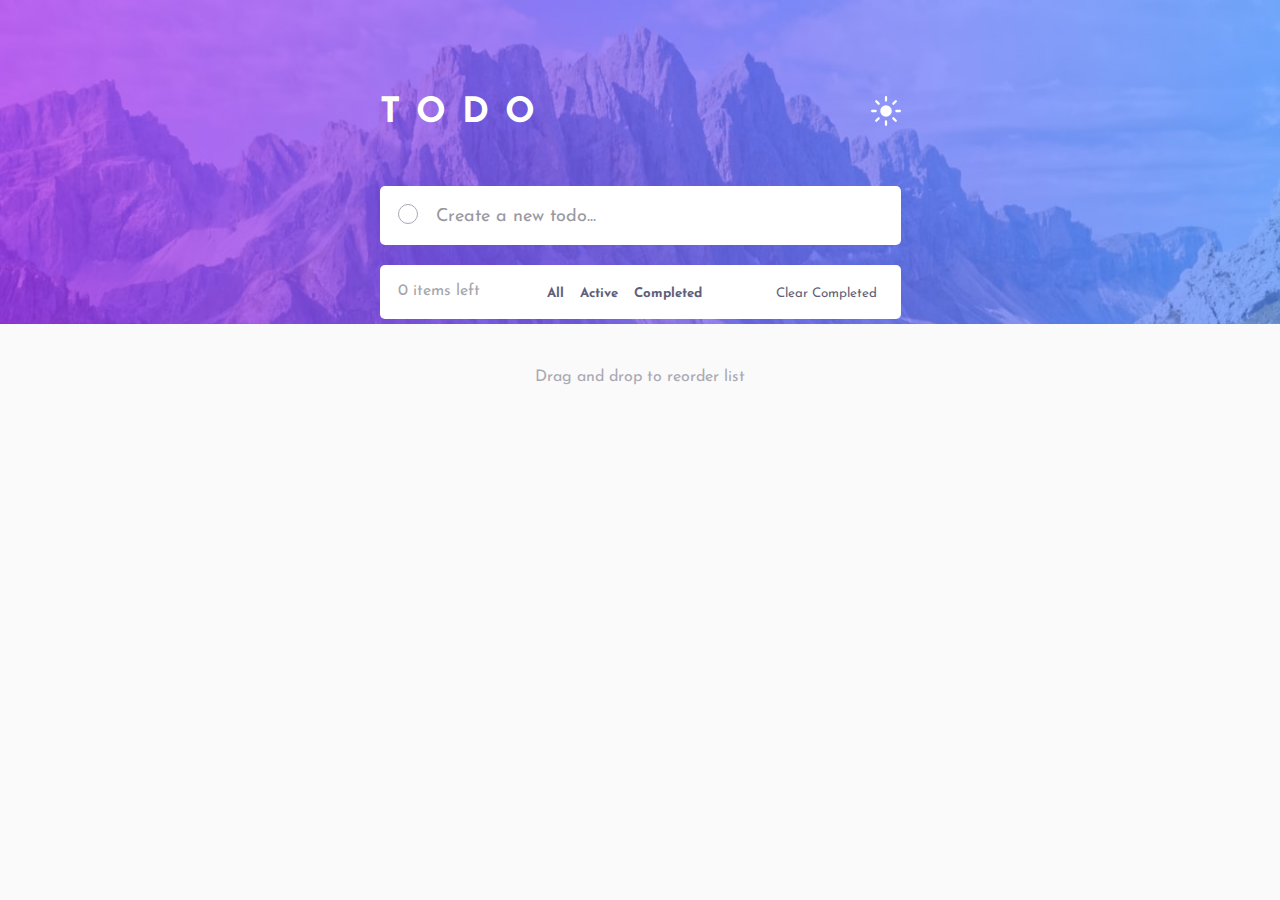
<file: index.html>
<!DOCTYPE html>
<html lang="en">
  <head>
    <meta charset="UTF-8" />
    <meta name="viewport" content="width=device-width, initial-scale=1.0" />
    <!-- displays site properly based on user's device -->

    <link
      rel="icon"
      type="image/png"
      sizes="32x32"
      href="./images/favicon-32x32.png"
    />
    <link rel="stylesheet" href="css/styles.css" />
    <title>Frontend Mentor | Todo app</title>

    <link
      href="https://fonts.googleapis.com/css2?family=Josefin+Sans:wght@400;700&display=swap"
      rel="stylesheet"
    />
    <!-- Feel free to remove these styles or customise in your own stylesheet 👍 -->
    <style>
      .attribution {
        font-size: 11px;
        text-align: center;
      }
      .attribution a {
        color: hsl(228, 45%, 44%);
      }
    </style>
    <script src="script.js" async></script>
  </head>
  <body class="darkmode">
    <main class="app">
      <section class="title">
        <div class="title-todo">
          <h1>TODO</h1>
          <img src="images/icon-moon.svg" class="theme" alt="icon" />
        </div>
      </section>

      <section class="todo-input">
        <form id="new-todo-form">
          <label>
            <input type="checkbox" name="input" />
            <span class="bubble"></span>
          </label>

          <div class="todo-content-input">
            <input
              type="text"
              class="input-text dark-theme"
              name="content"
              id="content"
              placeholder="Create a new todo..."
            />
          </div>
        </form>
      </section>

      <section class="todo-list">
        <div class="list-container" id="todo-list"></div>
      </section>

      <section class="state-clear display">
        <div class="count">no items</div>

        <div class="desktop-state-buttons">
          <button class="states-buttons all-button">All</button>
          <button class="states-buttons active-button">Active</button>
          <button class="states-buttons completed-button">Completed</button>
        </div>

        <div class="clear-completed">
          <button class="clear-completed-button">Clear Completed</button>
        </div>
      </section>

      <div class="mobile-state-buttons">
        <button class="states-buttons all-button">All</button>
        <button class="states-buttons active-button">Active</button>
        <button class="states-buttons completed-button">Completed</button>
      </div>

      <p class="reorder-statement">Drag and drop to reorder list</p>
    </main>
  </body>
  <!--Site done by Chrystian Kraska-->
</html>
</file>
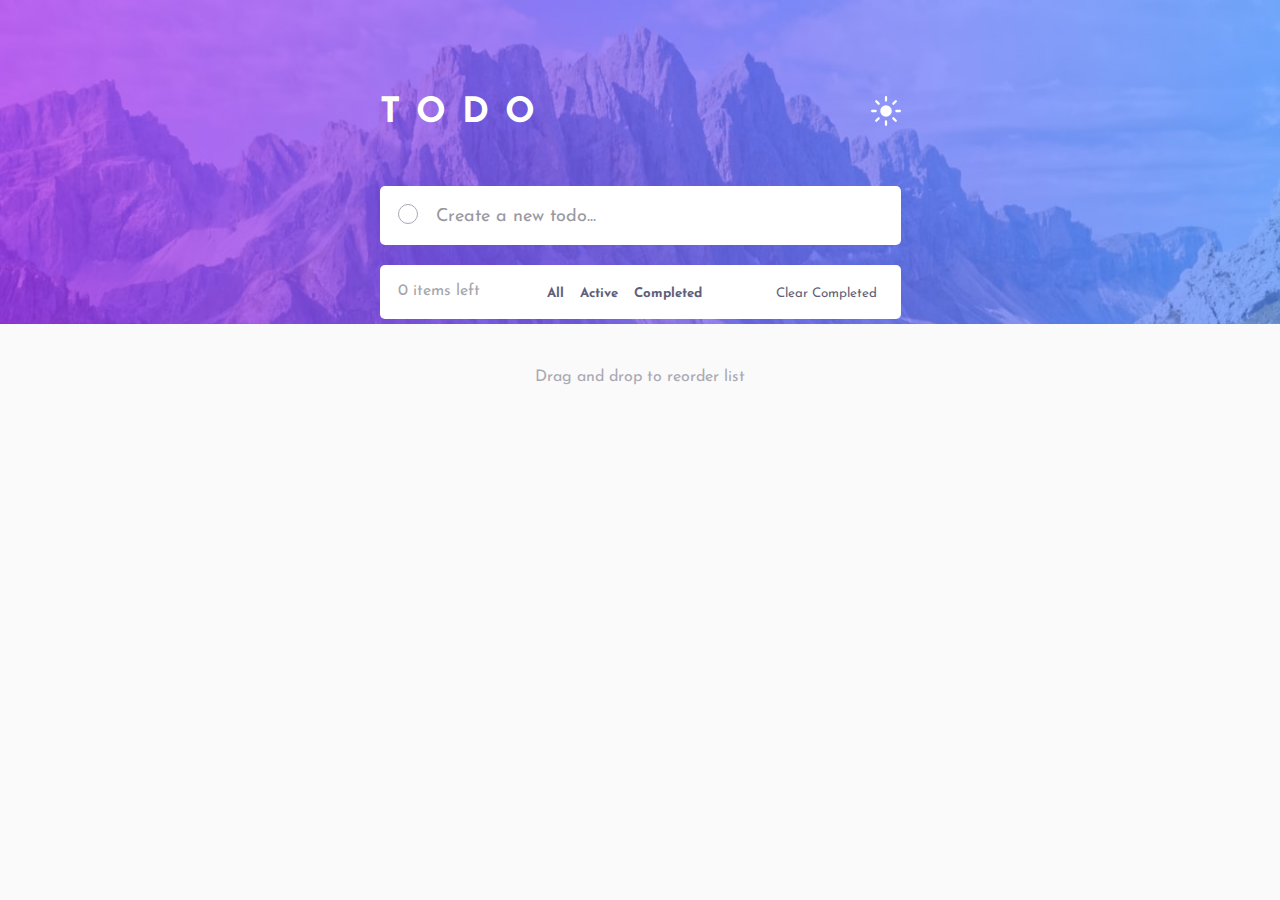
<file: index2.html>
<!DOCTYPE html>
<html lang="en">
  <head>
    <meta charset="UTF-8" />
    <meta name="viewport" content="width=device-width, initial-scale=1.0" />
    <!-- displays site properly based on user's device -->

    <link
      rel="icon"
      type="image/png"
      sizes="32x32"
      href="./images/favicon-32x32.png"
    />
    <link rel="stylesheet" href="/css/styles.css" />
    <title>Frontend Mentor | Todo app</title>

    <link
      href="https://fonts.googleapis.com/css2?family=Josefin+Sans:wght@400;700&display=swap"
      rel="stylesheet"
    />
    <!-- Feel free to remove these styles or customise in your own stylesheet 👍 -->
    <style>
      .attribution {
        font-size: 11px;
        text-align: center;
      }
      .attribution a {
        color: hsl(228, 45%, 44%);
      }
    </style>
    <script src="script.js" async></script>
  </head>
  <body class="darkmode">
    <main class="app">
      <section class="title">
        <div class="title-todo">
          <h1>TODO</h1>
          <img src="images/icon-moon.svg" class="theme" alt="icon" />
        </div>
      </section>

      <section class="todo-input">
        <form id="new-todo-form">
          <label>
            <input type="checkbox" name="input" />
            <span class="bubble"></span>
          </label>

          <div class="todo-content-input">
            <input
              type="text"
              class="input-text dark-theme"
              name="content"
              id="content"
              placeholder="Create a new todo..."
            />
          </div>
        </form>
      </section>

      <section class="todo-list">
        <div class="list-container" id="todo-list"></div>
      </section>

      <section class="state-clear display">
        <div class="count">no items</div>

        <div class="desktop-state-buttons">
          <button class="states-buttons all-button">All</button>
          <button class="states-buttons active-button">Active</button>
          <button class="states-buttons completed-button">Completed</button>
        </div>

        <div class="clear-completed">
          <button class="clear-completed-button">Clear Completed</button>
        </div>
      </section>

      <div class="mobile-state-buttons">
        <button class="states-buttons all-button">All</button>
        <button class="states-buttons active-button">Active</button>
        <button class="states-buttons completed-button">Completed</button>
      </div>

      <p class="reorder-statement">Drag and drop to reorder list</p>
    </main>
  </body>
</html>
</file>
<file: css/styles.css>
@import url("https://fonts.googleapis.com/css2?family=Josefin+Sans:wght@400;700&display=swap");
*, *::after, *::before {
  margin: 0;
  box-sizing: border-box;
}

/* light theme*/
:root {
  --title: #fffffc;
  --section-background-color: #ffffff;
  --placeholder: #99989f;
  --checkbox: #a5a9b5;
  --strikethrough:#d6d6d9;
  --todoItem-text:#605f78;
  --state-text:#a5a6ae;
  --check: #a5a9b5;
  --hover-state-text: #4a78d1;
  --background-color: #fafafa;
  --border-bottom: #ceced188;
  --background-image: url(../images/bg-desktop-light.jpg);
  --theme-icon: url(images/icon-sun.svg);
  --box-shadow: #e5e6eb;
  --reorder: #aaa9b3;
}

/*dark theme*/
.darkmode {
  --title: #fffffc;
  --section-background-color: #25273c;
  --placeholder: #777a8f;
  --checkbox: #eef1ff;
  --strikethrough:#5a5c73;
  --todoItem-text:#b3b5cf;
  --state-text:#585a76;
  --check: #eef1ff;
  --hover-state-text: #4a78d1;
  --background-color: #181824;
  --border-bottom: #eae9ed9a;
  --background-image: url(../images/bg-desktop-dark.jpg);
  --theme-icon: url(images/icon-moon.svg);
  --box-shadow: #101119;
  --reorder:#595970;
}

::-webkit-scrollbar {
  display: none;
}

body {
  display: flex;
  justify-content: center;
  flex-direction: row;
  background-color: var(--background-color);
  min-height: 100vh;
  background-image: var(--background-image);
  transition: 0.01s linear;
  background-repeat: no-repeat;
  background-size: 100% 36%;
}

.state-clear {
  box-shadow: 0px 35px 40px var(--box-shadow);
  z-index: -2;
}

.app {
  min-height: 100vh;
}

/* todo title*/
.title {
  margin-top: 6rem;
  height: 40px;
}

.title-todo {
  display: flex;
  gap: 8rem;
}

.title-todo h1 {
  font-family: "Josefin Sans";
  color: var(--title);
  letter-spacing: 1rem;
  font-size: 35px;
}

.theme {
  cursor: pointer;
  width: 30px;
  height: 30px;
  background-repeat: no-repeat;
  background-size: contain;
  background-position: center;
  transition: 0.01s linear;
}

/* todo input */
.todo-input {
  margin-top: 50px;
  background-color: var(--section-background-color);
  padding: 18px;
  transition: 0.01s linear;
  border-radius: 5px;
}

.bubble {
  display: flex;
  align-items: center;
  justify-content: center;
  width: 20px;
  height: 20px;
  border-radius: 999px;
  border: 0.5px solid var(--checkbox);
  box-shadow: var(--checkbox);
  cursor: pointer;
}

.bubble::after {
  content: "";
  display: block;
  opacity: 0;
  width: 0px;
  height: 0px;
  background-color: rgb(169, 118, 248);
  background-image: url(../images/icon-check.svg);
  background-repeat: no-repeat;
  background-position: center;
  box-shadow: var(--checkbox);
  border-radius: 100%;
  cursor: pointer;
}

input[type=checkbox]:checked ~ .bubble::after {
  width: 100%;
  height: 100%;
  opacity: 1;
}

#new-todo-form {
  display: flex;
  gap: 1rem;
}

.todo-content-input input::placeholder {
  font-family: "Josefin Sans";
  display: flex;
  align-items: center;
  color: var(--placeholder);
}

.todo-content-input .input-text {
  font-family: "Josefin Sans";
  display: flex;
  align-items: center;
  color: var(--todoItem-text);
}

.todo-content-input .input-text {
  font-family: "Josefin Sans";
  display: flex;
  align-items: center;
  color: var(--todoItem-text);
}

.todo-input .todo-content-input, .todo-input input[type=text] {
  width: 100%;
  font-family: "Josefin Sans";
  font-size: 18px;
}

.todo-input .input-text {
  padding-top: 3.5px;
  appearance: none;
  border: none;
  outline: none;
  background: none;
  cursor: initial;
  color: var(--todoItem-text);
}

.todo-content .input-text {
  padding-top: 3.5px;
  appearance: none;
  border: none;
  outline: none;
  background: none;
  cursor: initial;
  color: var(--todoItem-text);
}

.todo-input .input-text {
  padding-top: 3.5px;
  appearance: none;
  border: none;
  outline: none;
  background: none;
  cursor: initial;
  color: var(--todoItem-text);
}

.todo-content .input-text {
  padding-top: 3.5px;
  appearance: none;
  border: none;
  outline: none;
  background: none;
  cursor: initial;
  color: var(--todoItem-text);
}

input[type=checkbox] {
  display: none;
}

/*todo-list-section*/
.todo-list {
  margin-top: 20px;
}

.todo-item {
  font-family: "Josefin Sans";
  background-color: var(--section-background-color);
  display: flex;
  padding: 18px;
  border-bottom: 1px solid var(--border-bottom);
  transition: 0.01s linear;
  gap: 1rem;
}

.todo-item:nth-child(1) {
  border-radius: 5px 5px 0px 5px;
}

.list-container .todo-content input[type=text] {
  display: flex;
  align-items: center;
  font-family: "Josefin Sans";
  font-size: 18px;
}

.todo-item .todo-content, .todo-item input[type=text] {
  cursor: move;
  width: 100%;
}

button {
  appearance: none;
  border: none;
  outline: none;
  background: none;
  cursor: initial;
  color: white;
}

.todo-item-dragable {
  cursor: move;
}

.draggable.dragging {
  opacity: 0.5;
}

/*clear state section*/
.state-clear {
  display: flex;
  justify-content: space-between;
  background-color: var(--section-background-color);
  padding: 18px;
  color: var(--state-text);
  transition: 0.01s linear;
  border-radius: 0px 0px 5px 5px;
}

.count {
  font-family: "Josefin Sans";
}

.states-buttons {
  font-family: "Josefin Sans";
  color: var(--todoItem-text);
  font-weight: 700;
}

.states-buttons:hover {
  color: var(--hover-state-text);
}

.clear-completed-button {
  font-family: "Josefin Sans";
  color: var(--todoItem-text);
}

.clear-completed-button:hover {
  color: var(--hover-state-text);
}

.todo-item.done input[type=text] {
  text-decoration: line-through;
  color: var(--strikethrough);
}

.reorder-statement {
  text-align: center;
  margin-top: 50px;
  font-family: "Josefin Sans";
  color: var(--reorder);
}

.mobile-state-buttons {
  display: block;
  font-family: "Josefin Sans";
  color: var(--todoItem-text);
  font-weight: 700;
  background-color: var(--section-background-color);
  margin-top: 20px;
  padding: 18px;
  color: var(--state-text);
  transition: 0.01s linear;
  border-radius: 5px 5px 5px 5px;
  text-align: center;
  box-shadow: 0px 35px 40px var(--box-shadow);
}

.desktop-state-buttons {
  display: none;
}

/* responsive*/
@media (min-width: 600px) {
  .title-todo {
    display: flex;
    gap: 20rem;
  }
  .desktop-state-buttons {
    display: block;
  }
  .state-clear {
    box-shadow: none;
  }
  .mobile-state-buttons {
    display: none;
  }
}/*# sourceMappingURL=styles.css.map */
</file>
